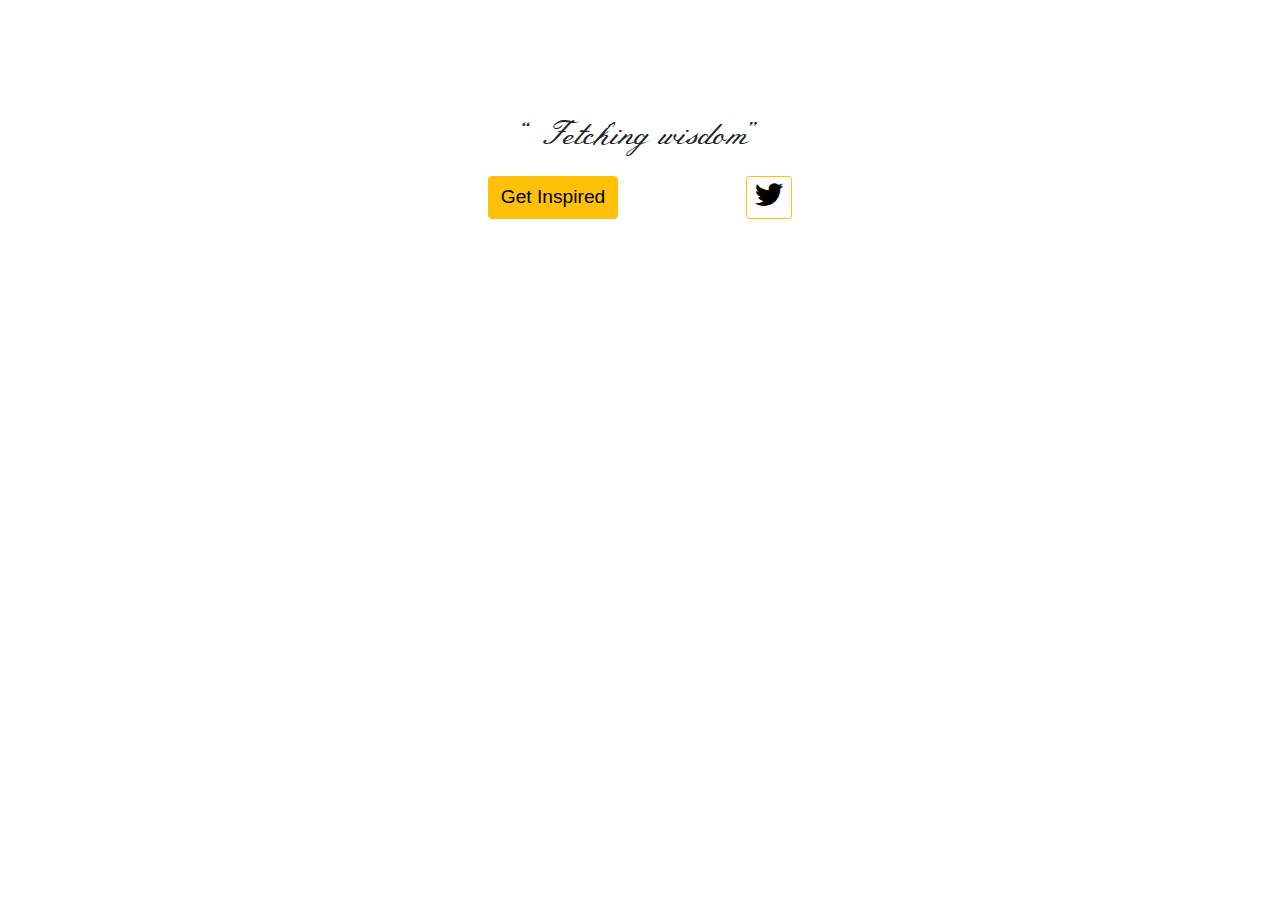
<file: 6. FCC-Random_Quotes/index.html>
<!DOCTYPE html>
<html lang="en">
<head>
    <meta charset="UTF-8">
    <meta http-equiv="X-UA-Compatible" content="IE=edge">
    <meta name="viewport" content="width=device-width, initial-scale=1.0">
    <link rel="stylesheet" href="https://cdnjs.cloudflare.com/ajax/libs/font-awesome/5.15.2/css/all.min.css"/>
    <link rel="stylesheet" href="https://cdnjs.cloudflare.com/ajax/libs/twitter-bootstrap/4.5.0/css/bootstrap.min.css"/>
    <link rel="stylesheet" href="./style.css"/>
    <title>Random Quotes Machine</title>
</head>
<body>
    <div class="container card" id="quote-box">
        <div class="quote">
            <q id="text">Fetching wisdom</q>
        </div>
        <div class="author">
            <p id="author"></p>
        </div>
        <div class="new-quote">
            
            <button class="btn btn-outline btn-warning" id="new-quote">Get Inspired</button>
            
            <a class="btn btn-outline-warning btn-sm" target="_blank" href="twitter.com/intent/tweet" id="tweet-quote">
                <i class="fab fa-twitter fa-2x"></i>
            </a>
        </div>
    </div>

    <script src="./app.js"></script>
    <script src="https://cdn.freecodecamp.org/testable-projects-fcc/v1/bundle.js"></script>
</body>
</html>
</file>
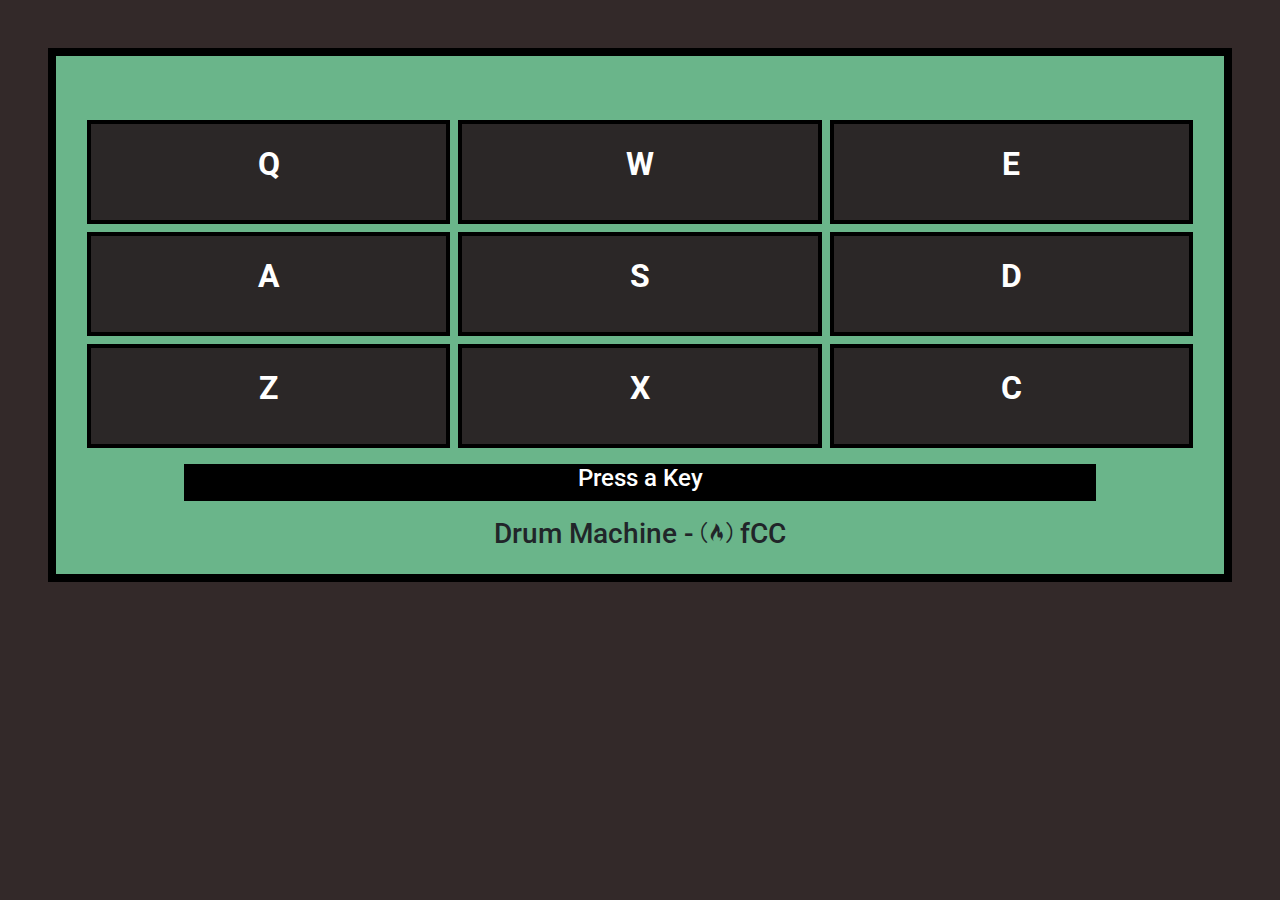
<file: 8. FCC-Drum_Machine/index.html>
<!DOCTYPE html>
<html lang="en">
<head>
    <meta charset="UTF-8">
    <meta http-equiv="X-UA-Compatible" content="IE=edge">
    <meta name="viewport" content="width=device-width, initial-scale=1.0">
    <link rel="stylesheet" href="https://stackpath.bootstrapcdn.com/bootstrap/4.5.2/css/bootstrap.min.css"/>
    <link rel="stylesheet" href="https://cdnjs.cloudflare.com/ajax/libs/font-awesome/5.15.2/css/all.min.css"/>
    <link rel="stylesheet" href="./style.css"/>
    <title>Drum Machine</title>
</head>
<body>

    <!-- Drum Machine -->
    <div id="drum-machine">
        <div class="container">
            <div class="drum-pad" id="Q">
                <p>Q</p>
                <audio id="Q" class="clip" src="https://s3.amazonaws.com/freecodecamp/drums/Heater-1.mp3"></audio>
            </div>
            <div class="drum-pad" id="W">
                <p>W</p>
                <audio id="W" class="clip" src="https://s3.amazonaws.com/freecodecamp/drums/Heater-2.mp3"></audio>
            </div>
            <div class="drum-pad" id="E">
                <p>E</p>
                <audio id="E" class="clip" src="https://s3.amazonaws.com/freecodecamp/drums/Heater-3.mp3"></audio>
            </div>
            <div class="drum-pad" id="A">
                <p>A</p>
                <audio id="A" class="clip" src="https://s3.amazonaws.com/freecodecamp/drums/Heater-4_1.mp3"></audio>
            </div>
            <div class="drum-pad" id="S">
                <p>S</p>
                <audio id="S" class="clip" src="https://s3.amazonaws.com/freecodecamp/drums/Heater-6.mp3"></audio>
            </div>
            <div class="drum-pad" id="D">
                <p>D</p>
                <audio id="D" class="clip" src="https://s3.amazonaws.com/freecodecamp/drums/Dsc_Oh.mp3"></audio>
            </div>
            <div class="drum-pad" id="Z">
                <p>Z</p>
                <audio id="Z" class="clip" src="https://s3.amazonaws.com/freecodecamp/drums/Kick_n_Hat.mp3"></audio>
            </div>
            <div class="drum-pad" id="X">
                <p>X</p>
                <audio id="X" class="clip" src="https://s3.amazonaws.com/freecodecamp/drums/RP4_KICK_1.mp3"></audio>
            </div>
            <div class="drum-pad" id="C">
                <p>C</p>
                <audio id="C" class="clip" src="https://s3.amazonaws.com/freecodecamp/drums/Cev_H2.mp3"></audio>
            </div>
        </div>

        <!-- Display -->
        <div class="text-center" id="display">
            <h4>Press a Key</h4>
        </div>

        <!-- Project Title -->
        <div id="project-title">
            <h3>Drum Machine - <i class="fab fa-free-code-camp"></i> fCC</h3>
        </div>

    </div>

    <script src="https://cdn.freecodecamp.org/testable-projects-fcc/v1/bundle.js"></script>
    <script src="./app.js"></script>
</body>
</html>
</file>
<file: 6. FCC-Random_Quotes/style.css>
@import url('https://fonts.googleapis.com/css2?family=Meie+Script&display=swap');

body {
    background: url('https://storage.needpix.com/rsynced_images/old-parchment.jpg');
}

.container {
    background: transparent;
    border: none;
    display: flex;
    align-items: center;
    height: 15rem;
    margin-top: 7rem;

}

#text {
    font-size: 2rem;
    font-family: 'Meie Script', serif;
}

#author {
    font-size: 1.5rem;
    font-family: 'Meie Script', serif;
}

button#new-quote {
    color: #000;
    font-size: 1.2rem;
    margin-right: 5rem;

}

a#tweet-quote {
    color: #000;
    margin-left: 3rem;
}

.new-quote {
    display: flex;
    align-content: center;
    justify-content: space-between;
}
</file>
<file: 8. FCC-Drum_Machine/style.css>
@import url('https://fonts.googleapis.com/css2?family=Roboto:wght@900&display=swap');

body {
    background-color: rgb(51, 41, 41);
}

#drum-machine {
    background: rgba(127, 235, 175, 0.726);
    margin: 3rem;
    padding: 1rem;
    border: 0.5rem solid #000;
}

.container {
    display: grid;
    grid-gap: 0.5rem;
    grid-template-columns: 1fr 1fr 1fr;
    grid-template-rows: 1fr 1fr 1fr;
    grid-template-areas: 
        'Q W E'
        'A S D'
        'Z X C';
    margin-top: 3rem;
}

.drum-pad {
    border: 0.3rem solid #000;
    background: rgb(43, 39, 39);
    color: white;
    border-radius: none;
    font-family: 'Roboto', sans-serif;
    font-weight: bold;
    font-size: 2rem;
    text-align: center;
    padding: 1rem 1rem;
    cursor: pointer;
}

#display {
    display: flex;
    background: #000;
    align-items: center;
    justify-content: center;
    color: white;
    text-align: center;
    margin: 1rem 7rem 1rem 7rem;
    padding: 0.5;
}

#project-title {
    text-align: center;
    font-size: 2rem;
    font-family: 'Roboto', sans-serif;
}

.active {
    transform: scale(0.95);
    background: rgba(173, 216, 20, 0.767);
    opacity: 0.8;
}
</file>
